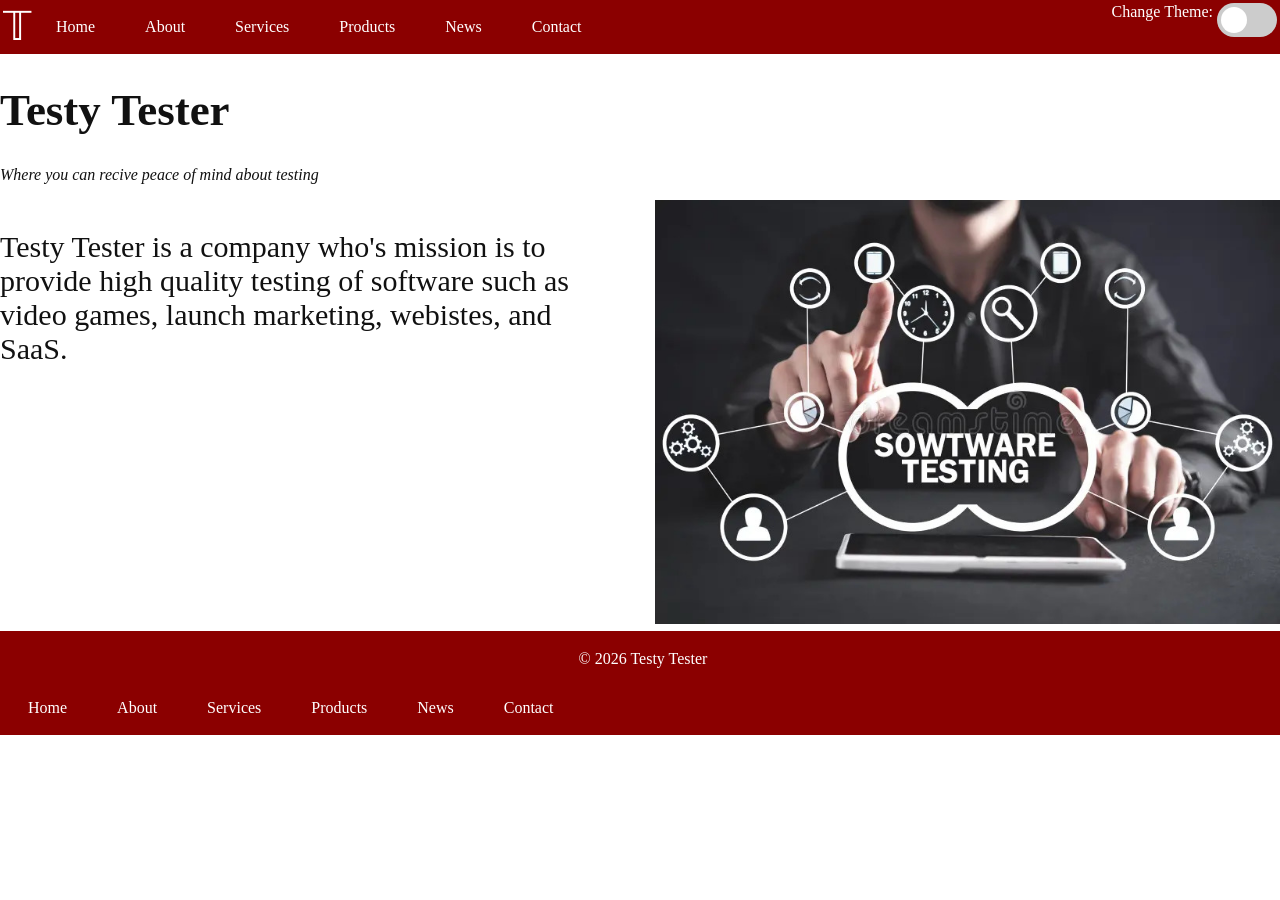
<file: index.html>
<!DOCTYPE html>
<!-- About Section-->
<html lang = "en">
  <head>
      <meta charset="UTF-8">
      <meta name="viewport" content="width=device-width, initial-scale=1.0">
      <script>
      const savedTheme = localStorage.getItem("theme");
        if (savedTheme){
           document.documentElement.setAttribute("data-theme", savedTheme);
        }
      </script>
      <link rel="stylesheet" href="branding.css">
      <script src = "js/theme.js"></script>
      <script src= "js/components.js"></script>
      <!-- Contains styles for the header and footer of the page and styles for the other content on the page-->
    <style>
     .container {
         display: flex;
         flex-direction: column;
         margin: 10px;
         padding: 20px;
         font-size: 30px;
      }

      ul {
          list-style-type: none;
          margin: 0;
          padding: 0;
          overflow: hidden;
      }

      li {
          float: left;
      }

     main{
        column-count: 2;
        font-size: 30px;
     }
   </style>
   <title>Home</title>
  </head>
  <body>
    <div id="header-placeholder"></div>

    <!--Company name and tag line-->
    <h1 style="font-size: 45px;">Testy Tester</h1>
    <p><i>Where you can recive peace of mind about testing</i></p>
    <main>
    <!-- Intro-->
    <p>Testy Tester is a company who's mission is to provide high quality testing of software such as video games, launch marketing, webistes, and SaaS. </p>
    <img src="imgs/software-testing.jpg" alt="The words Software Testing with icons around it and a person performing the testing">
    </main>
    <!--Footer Placeholder-->
    <div id="footer-placeholder"></div>

  </body>

</html>
</file>
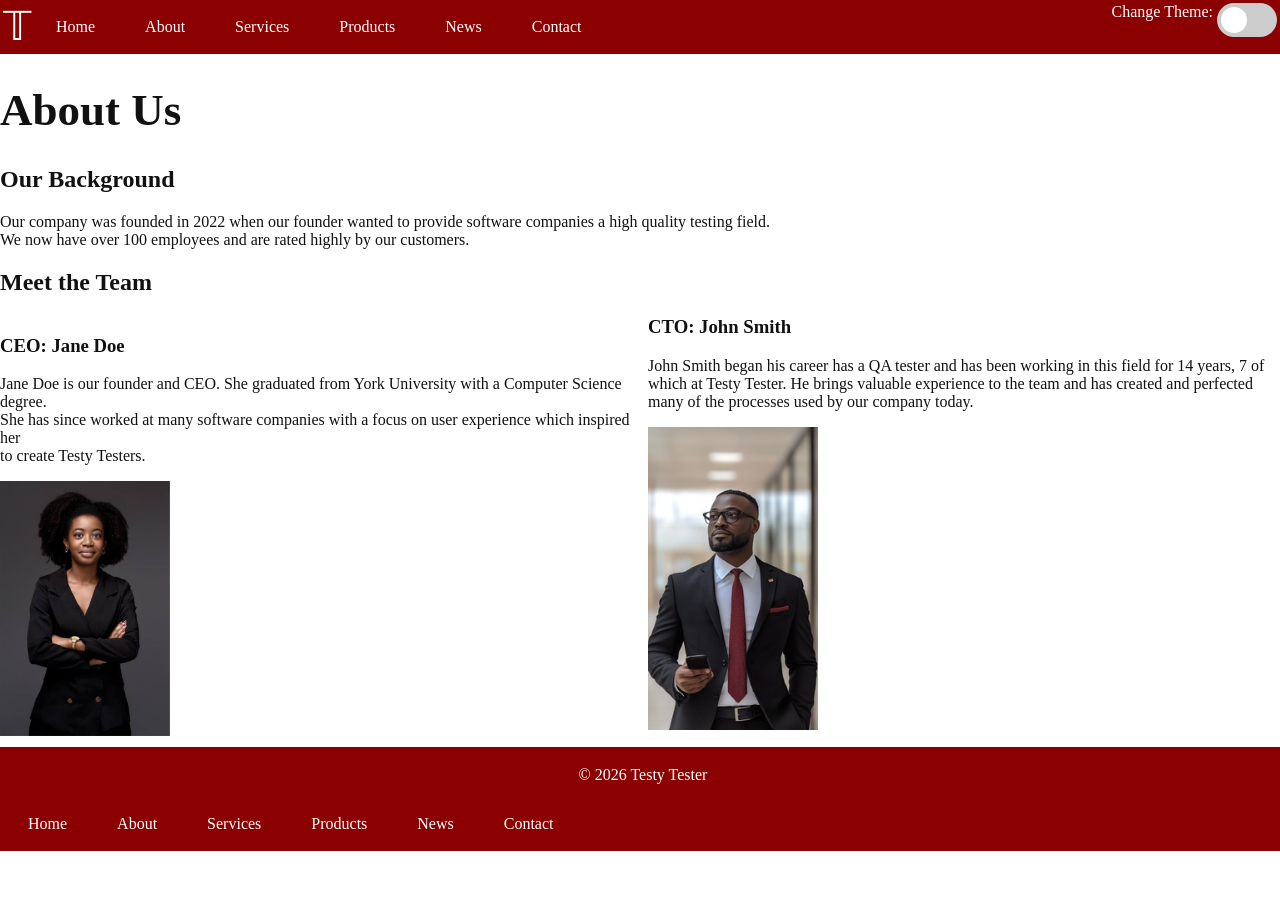
<file: about.html>
<!DOCTYPE html>
<!-- About Section-->
<html lang = "en">
<head>
    <meta charset="UTF-8">
    <meta name="viewport" content="width=device-width, initial-scale=1.0">
    <script>
    const savedTheme = localStorage.getItem("theme");
      if (savedTheme){
         document.documentElement.setAttribute("data-theme", savedTheme);
      }
    </script>
    <link rel="stylesheet" href="branding.css">
    <script src = "js/theme.js"></script>
    <script src= "js/components.js"></script>

    <!-- Contains styles for the header and footer of the page and styles for the other content on the page-->
    <style>
      .container {
         display: flex;
         flex-direction: column;
         margin: 10px;
         padding: 20px;
         font-size: 30px;
      }

      ul {
         list-style-type: none;
         margin: 0;
         padding: 0;
          overflow: hidden;
      }

      li {
        float: left;
      }

      main{
      column-count: 2;
      }
    </style>
    <title>About</title>
  </head>
  <body>
    <!--Header Placeholder-->
    <div id="header-placeholder"></div>

    <h1 style="font-size: 45px;">About Us</h1>
    <h2>Our Background</h2>
    <p>Our company was founded in 2022 when our founder wanted to provide software companies a high quality testing field.<br> 
    We now have over 100 employees and are rated highly by our customers.
    </p>

    <h2>Meet the Team</h2>
    <main>
      <div>
        <h3>CEO: Jane Doe</h3>
        <p>Jane Doe is our founder and CEO. She graduated from York University with a Computer Science degree.<br>
        She has since worked at many software companies with a focus on user experience which inspired her <br>
        to create Testy Testers. </p>
        <img src="imgs/ceo.jpg" alt="A business woman in a black suit" width="170">
      </div>
      <div>
        <h3>CTO: John Smith</h3>
        <p>John Smith began his career has a QA tester and has been working in this field for 14 years, 7 of <br>
        which at Testy Tester. He brings valuable experience to the team and has created and perfected <br>
        many of the processes used by our company today.</p>
        <img src="imgs/cto.jpg" alt="A business man in a black suit with light blue undershirt and red tie" width="170">
      </div>  
    </main>
    <!--Footer Placeholder-->
    <div id="footer-placeholder"></div>

  </body>

</html>
</file>
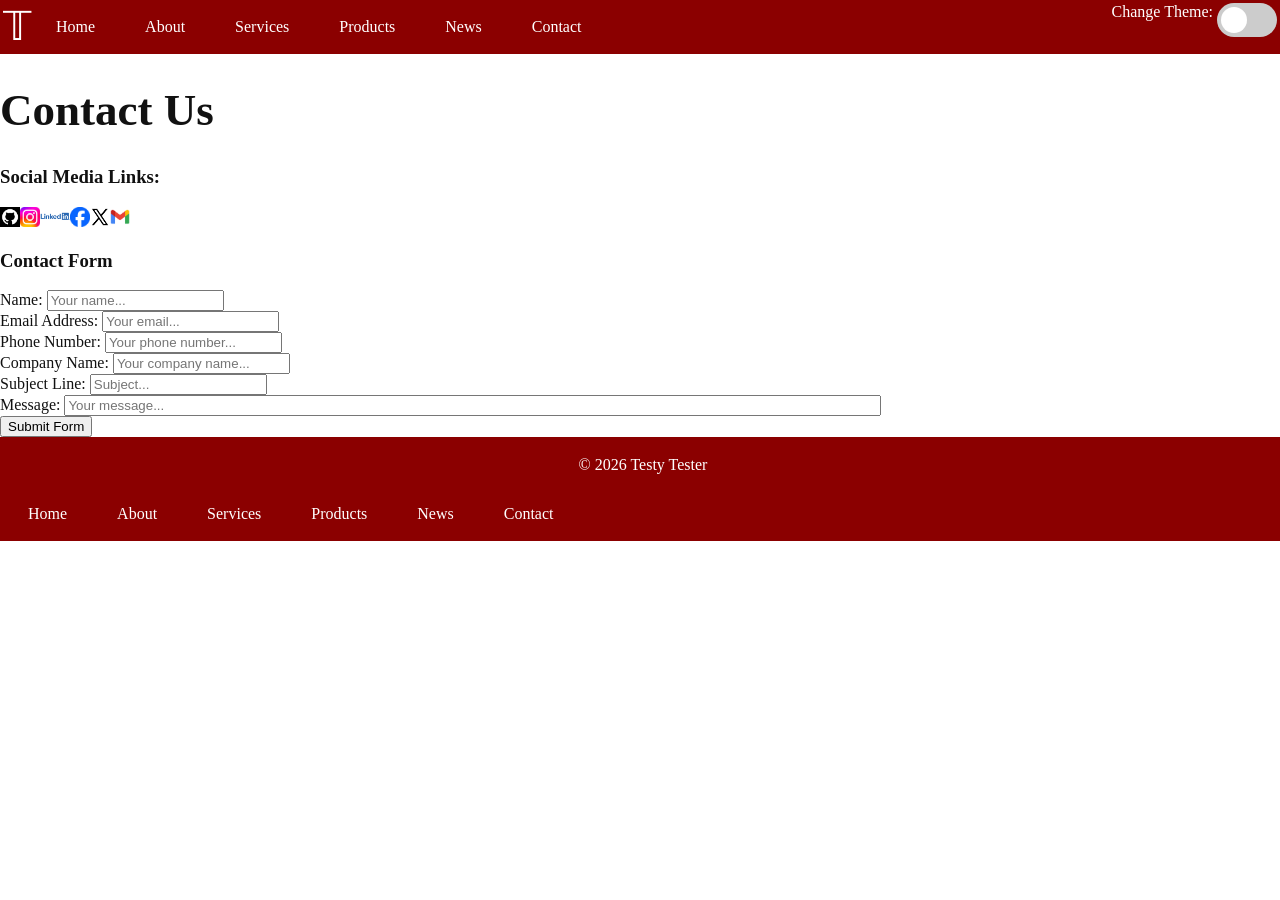
<file: contact.html>
<!DOCTYPE html>
<!-- About Section-->
<html lang = "en">
  <head>
    <meta charset="UTF-8">
    <meta name="viewport" content="width=device-width, initial-scale=1.0">
    <script>
    const savedTheme = localStorage.getItem("theme");
      if (savedTheme){
         document.documentElement.setAttribute("data-theme", savedTheme);
      }
    </script>
    <link rel="stylesheet" href="branding.css">
    <script src = "js/theme.js"></script>
    <script src= "js/components.js"></script>
    <script src= "js/validate.js"></script>
    <!-- Contains styles for the header and footer of the page and styles for the other content on the page-->
    <style>
      .container contact-form{
          display: grid;
          margin: 10px;
          padding: 20px;
          font-size: 30px;
      }

      ul {
          list-style-type: none;
          margin: 0;
          padding: 0;
          overflow: hidden;
      }

     li {
         float: left;
        }

    </style>
    <title>Contact</title>
  </head>
  <body>
    <!--Header Placeholder-->
    <div id="header-placeholder"></div>

    <h1 style="font-size: 45px;">Contact Us</h1>
    <div style="position: relative;">
      <h3> Social Media Links:</h3>
      <ul>
          <li><a href="https://github.com/devinbos/devinbos.github.io"><img src="imgs/github.png" alt="GitHub's logo" width="20"></a></li>
          <li><a href="https://www.instagram.com/"><img src="imgs/insta.jpg" alt="Instagram's logo" width="20"></a></li>
         <li><a href="https://www.linkedin.com/jobs?mcid=7277059066705674243&src=go-pa&trk=sem-ga_campid.22039272405_asid.173116851835_crid.732549151388_kw.linkedin_d.c_tid.kwd-296170574619_n.g_mt.e_geo.9000945&cid=&gclsrc=aw.ds&gad_source=1&gad_campaignid=22039272405&gbraid=0AAAAABIeiSrTZZsZ0O4A2KjLPsmq2TpG5&gclid=CjwKCAjwsrbTBhAvEiwA0Bpp4UXH7l5zqWh8OBYyoG4zJs2WQT7D_5QvLrx2-Rl0J60vcHFK4aQO4xoC0hcQAvD_BwE"><img src="imgs/linkedin.png" alt="LinkedIn's logo" width="30"></a></li>            
         <li><a href="https://www.facebook.com/login/?next=https%3A%2F%2Fwww.facebook.com%2F"><img src="imgs/facebook.png" alt="Facebook's logo" width="20"></a></li>
          <li><a href="https://x.com/"><img src="imgs/x.png" alt="X's logo" width="20"></a></li>
          <li><a href="https://accounts.google.com/v3/signin/identifier?continue=https%3A%2F%2Fwww.google.com%2Fsearch%3Fq%3Dgmail%2Bsign%2Bin%26oq%3Dgmail%2Bsign%2Bin%26gs_lcrp%3DEgZjaHJvbWUqBggAEEUYOzIGCAAQRRg7MgYIARBFGD3SAQgxNzcyajBqN6gCALACAA%26sourceid%3Dchrome%26source%3Dchrome.ob%26ie%3DUTF-8%26sei%3DIjpyar2JGPHFruEP56m14Qg&dsh=S1912646527%3A1785870885464190&ec=futura_srp_og_si_72236_p&hl=en&passive=true&flowName=GlifWebSignIn&flowEntry=ServiceLogin&ifkv=Ac50bxvvfpl-f5mw7pidVZ6Rt8mQ3eX6esy37JB3UcecypSdC7-pU3YWwaDnI4dSekRODMZ7SeFjfw"><img src="imgs/gmail.png" alt="gmail's logo" width="20"></a></li>
      <ul>
    </div>
    <!--Contact form elements-->
    <main>
      <form id="contact-form">
      <h3>Contact Form</h3>  
        <div>
          <label for="name">Name: </label>
          <input type="text" id="name" name="name" placeholder="Your name...">
          <span class = "error-msg" style="color:red;"></span>
        </div>
        <div>
        <label for="email">Email Address: </label>
        <input type="text" id="email" name="email" placeholder="Your email...">
        <span class = "error-msg" style="color:red;"></span>
        </div>
        <div>
          <label for="phone">Phone Number: </label>
          <input type="text" id="phone" name="phone" placeholder="Your phone number...">
          <span class = "error-msg" style="color:red;"></span>
        </div>
        <div>
          <label for="cName">Company Name: </label>
          <input type="text" id="cName" name="cName" placeholder="Your company name...">
          <span class = "error-msg" style="color:red;"></span>
        </div>
        <div>
          <label for="subject">Subject Line: </label>
          <input type="text" id="subject" name="subject" placeholder="Subject...">
          <span class = "error-msg" style="color:red;"></span>
        </div>
        <div>
          <label for="message">Message: </label>
          <input type="text" id="message" name="message" size="100" placeholder="Your message...">
          <span class = "error-msg" style="color:red;"></span>
        </div>
        <div>
          <button type="submit" id="submit" name = "submit">Submit Form</button>
        </div>
      </form>
    </main>
    <!--Successful Submission page-->
    <div id="success-msg" style="display:none; font-size:45px;">
     <p>Contact Form Submitted Successfully!</p>
    </div>
    <!--Footer Placeholder-->
    <div id="footer-placeholder"></div>

  </body>
</html>
</file>
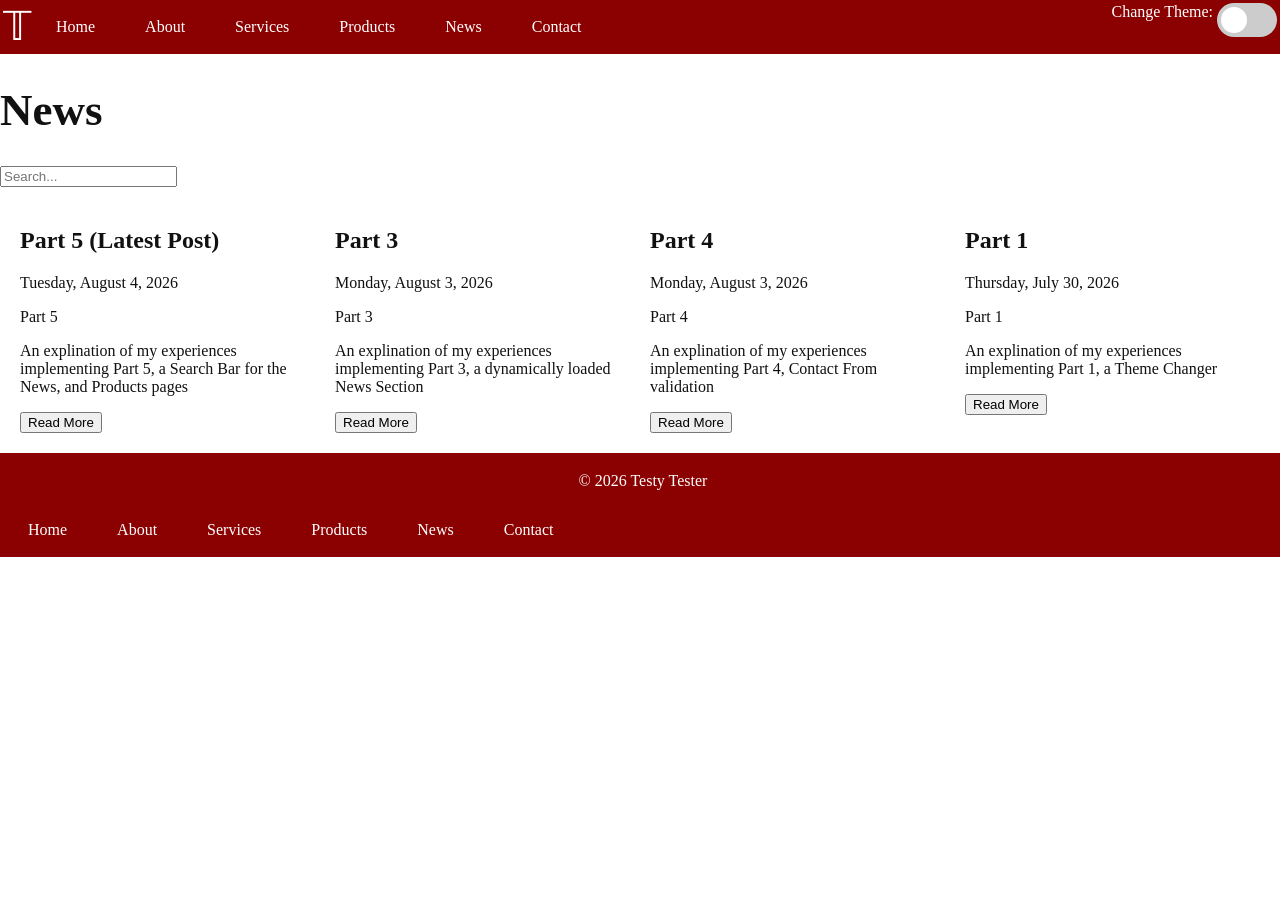
<file: news.html>
<!DOCTYPE html>
<!-- About Section-->
<html lang = "en">
  <head>
    <meta charset="UTF-8">
    <meta name="viewport" content="width=device-width, initial-scale=1.0">
    <script>
    const savedTheme = localStorage.getItem("theme");
      if (savedTheme){
         document.documentElement.setAttribute("data-theme", savedTheme);
      }
    </script>
    <link rel="stylesheet" href="branding.css">
    <script src = "js/theme.js"></script>
    <script src = "js/blog.js"></script>
    <script src= "js/components.js"></script>
    <script src= "js/filter.js"></script>

    <!-- Contains styles for the header and footer of the page and styles for the other content on the page-->
    <style>
      .container {
          display: flex;
          flex-direction: column;
          margin: 10px;
          padding: 20px;
          font-size: 30px;
      }

      ul {
          list-style-type: none;
          margin: 0;
          padding: 0;
          overflow: hidden;
      }

      li {
          float: left;
       }
      .newsDisplay{
       display: grid;
       grid-template-columns: repeat(auto-fit, minmax(220px, 1fr));
       gap: 20px;
       margin: 20px;;
       }

    </style>
    <title>News</title>
  </head>
  <body>
    <!--Header Placeholder-->
    <div id="header-placeholder"></div>

    <h1 style="font-size: 45px;">News</h1>
    <!--Search Bar implementation-->
    <input type="text" id="filter-input" placeholder="Search...">
    <section id = "blog-list" class="newsDisplay">
    </section>
    <!--Displays if no results apply to the user's search-->
    <h3 id = "no-results" style="display:none;">Sorry, no result can be found for your search</h3>
    
    <!--Footer Placeholder-->
    <div id="footer-placeholder"></div>

  </body>
</html>
</file>
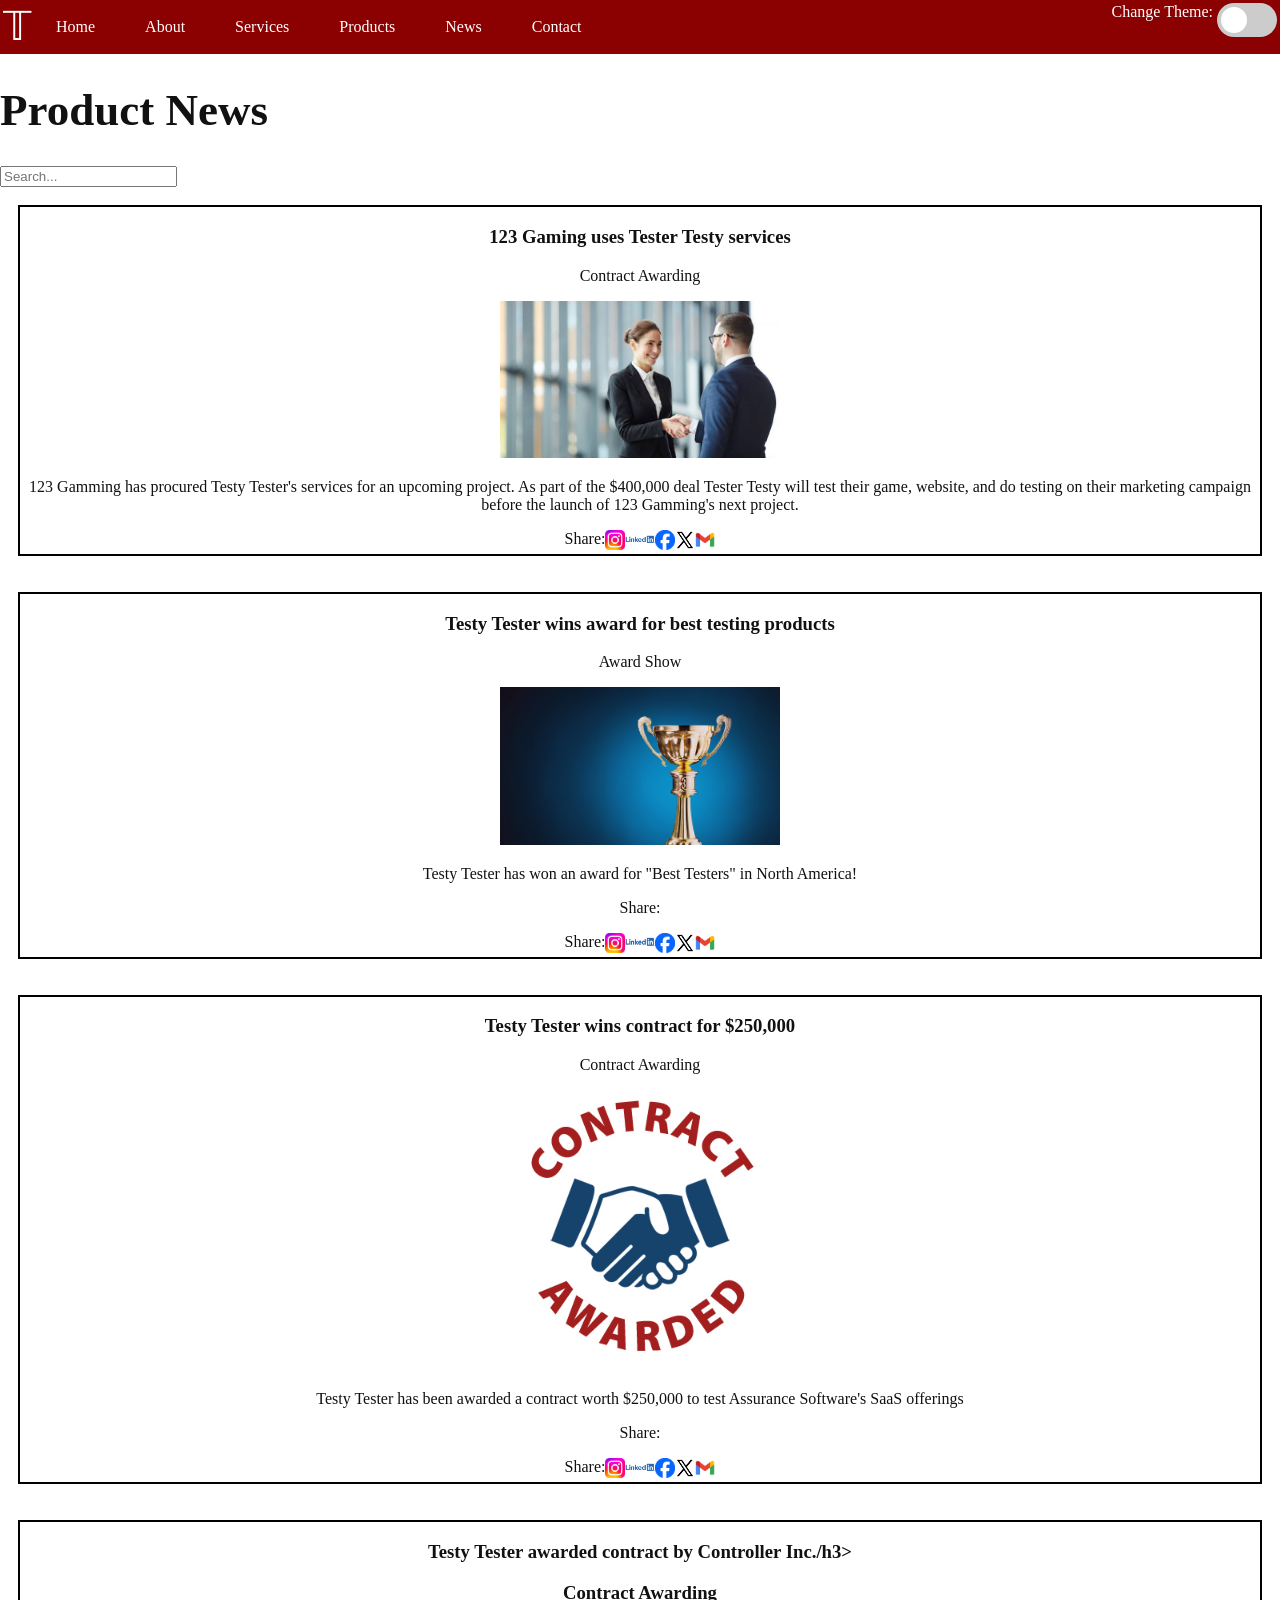
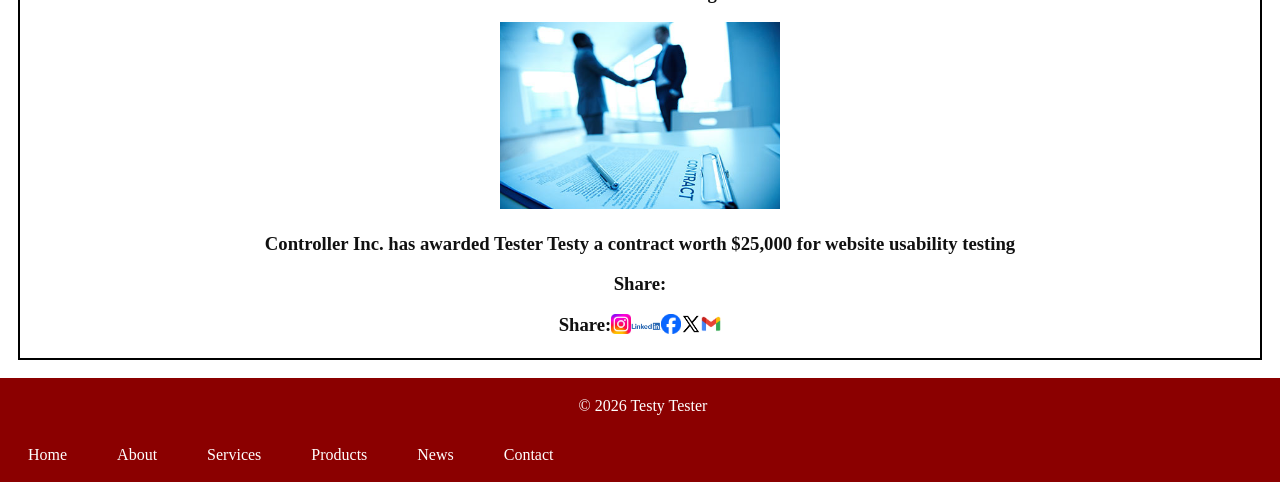
<file: products.html>
<!DOCTYPE html>
<!-- About Section-->
<html lang = "en">
<head>
    <meta charset="UTF-8">
    <meta name="viewport" content="width=device-width, initial-scale=1.0">
    <script>
        const savedTheme = localStorage.getItem("theme");
        if (savedTheme){
         document.documentElement.setAttribute("data-theme", savedTheme);
        }
    </script>
    <link rel="stylesheet" href="branding.css">
    <script src = "js/theme.js"></script>
    <script src= "js/components.js"></script>
    <script src="js/filter.js"></script>
    <!-- Contains styles for the header and footer of the page and styles for the other content on the page-->
  <style>
    .container {
        display: flex;
        flex-direction: column;
        margin: 10px;
        padding: 20px;
        font-size: 30px;
    }

    ul {
        list-style-type: none;
        margin: 0;
        padding: 0;
        overflow: hidden;
    }

    li {
        float: left;
    }
    
    main{
        display: grid;
        column-count: 4;
        text-align: center;
    }
    .share{
        display: flex;
        justify-content: center;
      }
      .project-card{
        margin:20px;
      }
  </style>
  <title>Products</title>
</head>
<body>
    <!--Header Placeholder-->
    <div id="header-placeholder"></div>

    <h1 style="font-size: 45px;">Product News</h1>

    <input type="text" id="filter-input" placeholder="Search...">
    <!--Cards about Product News-->
    <main>
        <div class="project-card" style="outline: 2px solid black;">
            <h3 class="card-title"> 123 Gaming uses Tester Testy services</h3>
            <p class = "card-category">Contract Awarding</p>
            <img src = "imgs/handshake.jpg" alt="A man and a woman in suits shaking hands" width ="280">
            <p> 123 Gamming has procured Testy Tester's services for an upcoming project. As part of the $400,000 deal Tester Testy will test their game, website, and do testing on their marketing campaign before the launch of 123 Gamming's next project.</p>
            <ul class="share">
                <li>Share:</li>
                <li><a href="https://www.instagram.com/"><img src="imgs/insta.jpg" alt="Instagram's logo" width="20"></a></li>
                <li><a href="https://www.linkedin.com/jobs?mcid=7277059066705674243&src=go-pa&trk=sem-ga_campid.22039272405_asid.173116851835_crid.732549151388_kw.linkedin_d.c_tid.kwd-296170574619_n.g_mt.e_geo.9000945&cid=&gclsrc=aw.ds&gad_source=1&gad_campaignid=22039272405&gbraid=0AAAAABIeiSrTZZsZ0O4A2KjLPsmq2TpG5&gclid=CjwKCAjwsrbTBhAvEiwA0Bpp4UXH7l5zqWh8OBYyoG4zJs2WQT7D_5QvLrx2-Rl0J60vcHFK4aQO4xoC0hcQAvD_BwE"><img src="imgs/linkedin.png" alt="LinkedIn's logo" width="30"></a></li>            
                <li><a href="https://www.facebook.com/login/?next=https%3A%2F%2Fwww.facebook.com%2F"><img src="imgs/facebook.png" alt="Facebook's logo" width="20"></a></li>
                <li><a href="https://x.com/"><img src="imgs/x.png" alt="X's logo" width="20"></a></li>
                <li><a href="https://accounts.google.com/v3/signin/identifier?continue=https%3A%2F%2Fwww.google.com%2Fsearch%3Fq%3Dgmail%2Bsign%2Bin%26oq%3Dgmail%2Bsign%2Bin%26gs_lcrp%3DEgZjaHJvbWUqBggAEEUYOzIGCAAQRRg7MgYIARBFGD3SAQgxNzcyajBqN6gCALACAA%26sourceid%3Dchrome%26source%3Dchrome.ob%26ie%3DUTF-8%26sei%3DIjpyar2JGPHFruEP56m14Qg&dsh=S1912646527%3A1785870885464190&ec=futura_srp_og_si_72236_p&hl=en&passive=true&flowName=GlifWebSignIn&flowEntry=ServiceLogin&ifkv=Ac50bxvvfpl-f5mw7pidVZ6Rt8mQ3eX6esy37JB3UcecypSdC7-pU3YWwaDnI4dSekRODMZ7SeFjfw"><img src="imgs/gmail.png" alt="gmail's logo" width="20"></a></li>
            </ul>
        </div>
        <div class="project-card" style="outline: 2px solid black;">
            <h3 class="card-title"> Testy Tester wins award for best testing products</h3>
            <p class = "card-category">Award Show</p>        
            <img src = "imgs/award.jpg" alt="A gold trophy against a blue background" width ="280">
            <p> Testy Tester has won an award for "Best Testers" in North America!</p>
            <p>Share:</p>
            <ul class="share">
                <li>Share:</li>            
                <li><a href="https://www.instagram.com/"><img src="imgs/insta.jpg" alt="Instagram's logo" width="20"></a></li>
                <li><a href="https://www.linkedin.com/jobs?mcid=7277059066705674243&src=go-pa&trk=sem-ga_campid.22039272405_asid.173116851835_crid.732549151388_kw.linkedin_d.c_tid.kwd-296170574619_n.g_mt.e_geo.9000945&cid=&gclsrc=aw.ds&gad_source=1&gad_campaignid=22039272405&gbraid=0AAAAABIeiSrTZZsZ0O4A2KjLPsmq2TpG5&gclid=CjwKCAjwsrbTBhAvEiwA0Bpp4UXH7l5zqWh8OBYyoG4zJs2WQT7D_5QvLrx2-Rl0J60vcHFK4aQO4xoC0hcQAvD_BwE"><img src="imgs/linkedin.png" alt="LinkedIn's logo" width="30"></a></li>            
                <li><a href="https://www.facebook.com/login/?next=https%3A%2F%2Fwww.facebook.com%2F"><img src="imgs/facebook.png" alt="Facebook's logo" width="20"></a></li>
                <li><a href="https://x.com/"><img src="imgs/x.png" alt="X's logo" width="20"></a></li>
                <li><a href="https://accounts.google.com/v3/signin/identifier?continue=https%3A%2F%2Fwww.google.com%2Fsearch%3Fq%3Dgmail%2Bsign%2Bin%26oq%3Dgmail%2Bsign%2Bin%26gs_lcrp%3DEgZjaHJvbWUqBggAEEUYOzIGCAAQRRg7MgYIARBFGD3SAQgxNzcyajBqN6gCALACAA%26sourceid%3Dchrome%26source%3Dchrome.ob%26ie%3DUTF-8%26sei%3DIjpyar2JGPHFruEP56m14Qg&dsh=S1912646527%3A1785870885464190&ec=futura_srp_og_si_72236_p&hl=en&passive=true&flowName=GlifWebSignIn&flowEntry=ServiceLogin&ifkv=Ac50bxvvfpl-f5mw7pidVZ6Rt8mQ3eX6esy37JB3UcecypSdC7-pU3YWwaDnI4dSekRODMZ7SeFjfw"><img src="imgs/gmail.png" alt="gmail's logo" width="20"></a></li>
            </ul>
        </div>
        <div class="project-card" style="outline: 2px solid black;">
            <h3 class="card-title"> Testy Tester wins contract for $250,000</h3>
            <p class = "card-category">Contract Awarding</p>        
            <img src = "imgs/contract-awarded.jpeg" alt="A blue and white handshake with the words Contract Awarded in red around it" width ="280">
            <p> Testy Tester has been awarded a contract worth $250,000 to test Assurance Software's SaaS offerings</p>
            <p>Share:</p>
            <ul class="share">
                <li>Share:</li>            
                <li><a href="https://www.instagram.com/"><img src="imgs/insta.jpg" alt="Instagram's logo" width="20"></a></li>
                <li><a href="https://www.linkedin.com/jobs?mcid=7277059066705674243&src=go-pa&trk=sem-ga_campid.22039272405_asid.173116851835_crid.732549151388_kw.linkedin_d.c_tid.kwd-296170574619_n.g_mt.e_geo.9000945&cid=&gclsrc=aw.ds&gad_source=1&gad_campaignid=22039272405&gbraid=0AAAAABIeiSrTZZsZ0O4A2KjLPsmq2TpG5&gclid=CjwKCAjwsrbTBhAvEiwA0Bpp4UXH7l5zqWh8OBYyoG4zJs2WQT7D_5QvLrx2-Rl0J60vcHFK4aQO4xoC0hcQAvD_BwE"><img src="imgs/linkedin.png" alt="LinkedIn's logo" width="30"></a></li>            
                <li><a href="https://www.facebook.com/login/?next=https%3A%2F%2Fwww.facebook.com%2F"><img src="imgs/facebook.png" alt="Facebook's logo" width="20"></a></li>
                <li><a href="https://x.com/"><img src="imgs/x.png" alt="X's logo" width="20"></a></li>
                <li><a href="https://accounts.google.com/v3/signin/identifier?continue=https%3A%2F%2Fwww.google.com%2Fsearch%3Fq%3Dgmail%2Bsign%2Bin%26oq%3Dgmail%2Bsign%2Bin%26gs_lcrp%3DEgZjaHJvbWUqBggAEEUYOzIGCAAQRRg7MgYIARBFGD3SAQgxNzcyajBqN6gCALACAA%26sourceid%3Dchrome%26source%3Dchrome.ob%26ie%3DUTF-8%26sei%3DIjpyar2JGPHFruEP56m14Qg&dsh=S1912646527%3A1785870885464190&ec=futura_srp_og_si_72236_p&hl=en&passive=true&flowName=GlifWebSignIn&flowEntry=ServiceLogin&ifkv=Ac50bxvvfpl-f5mw7pidVZ6Rt8mQ3eX6esy37JB3UcecypSdC7-pU3YWwaDnI4dSekRODMZ7SeFjfw"><img src="imgs/gmail.png" alt="gmail's logo" width="20"></a></li>
            </ul>
        </div>
        <div class="project-card" style="outline: 2px solid black;">
            <h3 class="card-title"> Testy Tester awarded contract by Controller Inc./h3>
            <p class = "card-category">Contract Awarding</p>        
            <img src = "imgs/contract.jpg" alt="A contract in the foreground with two business people in the background shaking hands" width ="280">
            <p> Controller Inc. has awarded Tester Testy a contract worth $25,000 for website usability testing</p>
            <p>Share:</p>
            <ul class="share">
                <li>Share:</li>            
                    <li><a href="https://www.instagram.com/"><img src="imgs/insta.jpg" alt="Instagram's logo" width="20"></a></li>
                    <li><a href="https://www.linkedin.com/jobs?mcid=7277059066705674243&src=go-pa&trk=sem-ga_campid.22039272405_asid.173116851835_crid.732549151388_kw.linkedin_d.c_tid.kwd-296170574619_n.g_mt.e_geo.9000945&cid=&gclsrc=aw.ds&gad_source=1&gad_campaignid=22039272405&gbraid=0AAAAABIeiSrTZZsZ0O4A2KjLPsmq2TpG5&gclid=CjwKCAjwsrbTBhAvEiwA0Bpp4UXH7l5zqWh8OBYyoG4zJs2WQT7D_5QvLrx2-Rl0J60vcHFK4aQO4xoC0hcQAvD_BwE"><img src="imgs/linkedin.png" alt="LinkedIn's logo" width="30"></a></li>            
                    <li><a href="https://www.facebook.com/login/?next=https%3A%2F%2Fwww.facebook.com%2F"><img src="imgs/facebook.png" alt="Facebook's logo" width="20"></a></li>
                    <li><a href="https://x.com/"><img src="imgs/x.png" alt="X's logo" width="20"></a></li>
                    <li><a href="https://accounts.google.com/v3/signin/identifier?continue=https%3A%2F%2Fwww.google.com%2Fsearch%3Fq%3Dgmail%2Bsign%2Bin%26oq%3Dgmail%2Bsign%2Bin%26gs_lcrp%3DEgZjaHJvbWUqBggAEEUYOzIGCAAQRRg7MgYIARBFGD3SAQgxNzcyajBqN6gCALACAA%26sourceid%3Dchrome%26source%3Dchrome.ob%26ie%3DUTF-8%26sei%3DIjpyar2JGPHFruEP56m14Qg&dsh=S1912646527%3A1785870885464190&ec=futura_srp_og_si_72236_p&hl=en&passive=true&flowName=GlifWebSignIn&flowEntry=ServiceLogin&ifkv=Ac50bxvvfpl-f5mw7pidVZ6Rt8mQ3eX6esy37JB3UcecypSdC7-pU3YWwaDnI4dSekRODMZ7SeFjfw"><img src="imgs/gmail.png" alt="gmail's logo" width="20"></a></li>
                </ul>
            </div>
        </main>
        <h3 id = "no-results" style="display:none;">Sorry, no result can be found for your search</h3>
        <!--Footer Placeholder-->
        <div id="footer-placeholder"></div>
    </body>
</html>
</file>
<file: branding.css>
body{
    background-color: aliceblue;
    font-family: 'Times New Roman', Times, serif;
    img{
      max-width: 100%;
      height: auto;
    }
    margin:0;
  }
footer{
    position: relative;
    left: 0;
    bottom: 0;
    width: 100%;
    text-align: center;
    padding: 3px;
    background-color: darkred;
    color: white;
    a:link, a:visited {
        color: white;
        padding: 15px 25px;
        text-align: left;
        text-decoration: none;
        display: flex;
        flex-direction: row;

    }

    a:hover, a:active {
        background-color: grey;
    }
}
header{
    text-align: center;
    padding: 3px;
    background-color: darkred;
    color: white;

      a:link, a:visited {
        color: white;
        padding: 15px 25px;
        text-align: center;
        text-decoration: none;
        display: flex;
        flex-direction: row;

        }

        a:hover, a:active {
        background-color: grey;
        }
}

/*CSS for the theme switcher */
.switch {
  position: relative;
  display: inline-block;
  width: 60px;
  height: 34px;
}

/* Hide default HTML checkbox */
.switch input {
  opacity: 0;
  width: 0;
  height: 0;
}

/* The slider */
.slider {
  position: absolute;
  cursor: pointer;
  top: 0;
  left: 0;
  right: 0;
  bottom: 0;
  background-color: #ccc;
  -webkit-transition: .4s;
  transition: .4s;
}

.slider:before {
  position: absolute;
  content: "";
  height: 26px;
  width: 26px;
  left: 4px;
  bottom: 4px;
  background-color: white;
  -webkit-transition: .4s;
  transition: .4s;
}

input:checked + .slider {
  background-color: #2196F3;
}

input:focus + .slider {
  box-shadow: 0 0 1px #2196F3;
}

input:checked + .slider:before {
  -webkit-transform: translateX(26px);
  -ms-transform: translateX(26px);
  transform: translateX(26px);
}

/* Rounded sliders */
.slider.round {
  border-radius: 34px;
}

.slider.round:before {
  border-radius: 50%;
}
/*changing the theme*/
:root { --bg: #ffffff; --text: #111111; }
[data-theme="dark"] { --bg: #1a1a1a; --text: #f0f0f0; }
body { background-color: var(--bg); color: var(--text); }
</file>
